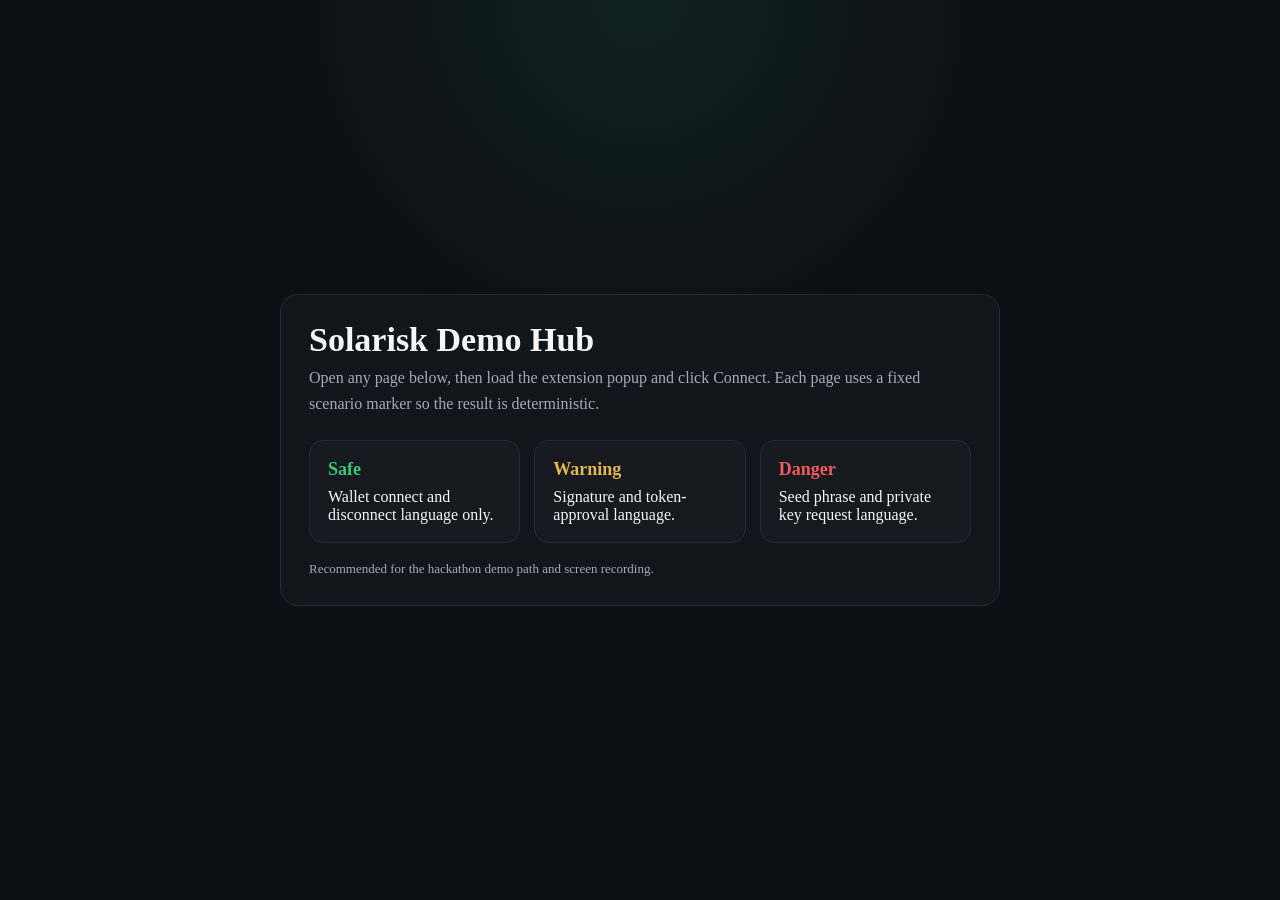
<file: demo/index.html>
<!DOCTYPE html>
<html lang="en">
<head>
  <meta charset="UTF-8">
  <meta name="viewport" content="width=device-width, initial-scale=1.0">
  <title>Solarisk Demo Hub</title>
  <style>
    :root {
      color-scheme: dark;
      --bg: #0c0f14;
      --panel: #12161d;
      --text: #f4f6f8;
      --muted: #a4abb6;
      --line: #252b36;
      --accent: #37c871;
      --warn: #e2b84d;
      --danger: #f05d5e;
    }

    * { box-sizing: border-box; }
    body {
      margin: 0;
      min-height: 100vh;
      font-family: Georgia, "Times New Roman", serif;
      background: radial-gradient(circle at top, rgba(55, 200, 113, 0.1), transparent 34%), var(--bg);
      color: var(--text);
      display: grid;
      place-items: center;
      padding: 32px 18px;
    }

    main {
      width: min(720px, 100%);
      border: 1px solid var(--line);
      border-radius: 18px;
      background: rgba(18, 22, 29, 0.92);
      padding: 28px;
    }

    h1 {
      margin: 0 0 8px;
      font-size: 34px;
      line-height: 1;
    }

    p {
      margin: 0;
      color: var(--muted);
      line-height: 1.6;
    }

    .grid {
      display: grid;
      grid-template-columns: repeat(auto-fit, minmax(180px, 1fr));
      gap: 14px;
      margin-top: 24px;
    }

    a {
      display: block;
      padding: 18px;
      border: 1px solid var(--line);
      border-radius: 14px;
      text-decoration: none;
      color: var(--text);
      background: rgba(255, 255, 255, 0.02);
    }

    a:hover { border-color: #3a4351; }

    strong {
      display: block;
      margin-bottom: 8px;
      font-size: 18px;
    }

    .safe strong { color: var(--accent); }
    .warning strong { color: var(--warn); }
    .danger strong { color: var(--danger); }

    .note {
      margin-top: 18px;
      font-size: 13px;
      color: var(--muted);
    }
  </style>
</head>
<body>
  <main>
    <h1>Solarisk Demo Hub</h1>
    <p>Open any page below, then load the extension popup and click Connect. Each page uses a fixed scenario marker so the result is deterministic.</p>

    <div class="grid">
      <a class="safe" href="/demo/safe/">
        <strong>Safe</strong>
        Wallet connect and disconnect language only.
      </a>
      <a class="warning" href="/demo/warning/">
        <strong>Warning</strong>
        Signature and token-approval language.
      </a>
      <a class="danger" href="/demo/danger/">
        <strong>Danger</strong>
        Seed phrase and private key request language.
      </a>
    </div>

    <div class="note">Recommended for the hackathon demo path and screen recording.</div>
  </main>
</body>
</html>
</file>
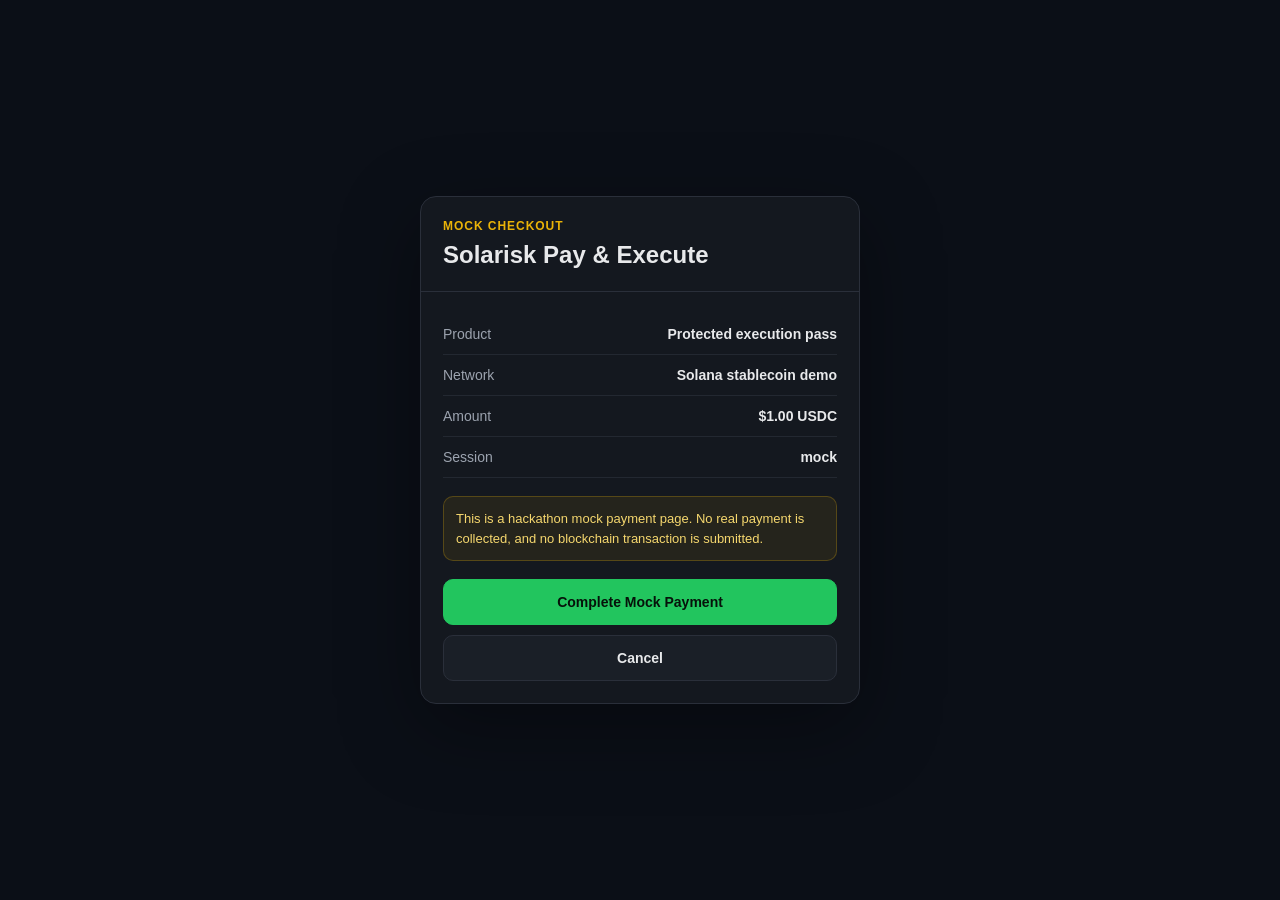
<file: mock-checkout/index.html>
<!DOCTYPE html>
<html lang="en">
<head>
  <meta charset="UTF-8">
  <meta name="viewport" content="width=device-width, initial-scale=1.0">
  <title>Solarisk Mock Checkout</title>
  <style>
    :root {
      --background: #0b0f17;
      --panel: #14181f;
      --panel-soft: #1a1f27;
      --text: #e8e9eb;
      --muted: #9ca3af;
      --border: #2a2f3a;
      --accent: #22c55e;
      --warning: #eab308;
    }

    * {
      box-sizing: border-box;
    }

    body {
      margin: 0;
      min-height: 100vh;
      display: grid;
      place-items: center;
      padding: 24px;
      background: var(--background);
      color: var(--text);
      font-family: -apple-system, BlinkMacSystemFont, "Segoe UI", Roboto, Arial, sans-serif;
    }

    main {
      width: min(100%, 440px);
      border: 1px solid var(--border);
      border-radius: 16px;
      background: var(--panel);
      overflow: hidden;
      box-shadow: 0 24px 80px rgba(0, 0, 0, 0.35);
    }

    header {
      padding: 22px;
      border-bottom: 1px solid var(--border);
    }

    .eyebrow {
      margin: 0 0 8px;
      color: var(--warning);
      font-size: 12px;
      font-weight: 700;
      letter-spacing: 0.08em;
      text-transform: uppercase;
    }

    h1 {
      margin: 0;
      font-size: 24px;
      letter-spacing: 0;
    }

    section {
      padding: 22px;
    }

    .row {
      display: flex;
      justify-content: space-between;
      gap: 16px;
      padding: 12px 0;
      border-bottom: 1px solid rgba(42, 47, 58, 0.7);
      color: var(--muted);
      font-size: 14px;
    }

    .row strong {
      color: var(--text);
      font-weight: 600;
      text-align: right;
    }

    .notice {
      margin: 18px 0;
      padding: 12px;
      border: 1px solid rgba(234, 179, 8, 0.25);
      border-radius: 10px;
      background: rgba(234, 179, 8, 0.08);
      color: #f5d76e;
      font-size: 13px;
      line-height: 1.5;
    }

    .actions {
      display: grid;
      gap: 10px;
      margin-top: 18px;
    }

    button,
    a {
      width: 100%;
      min-height: 46px;
      display: inline-flex;
      align-items: center;
      justify-content: center;
      border-radius: 10px;
      border: 1px solid var(--border);
      font-size: 14px;
      font-weight: 700;
      text-decoration: none;
      cursor: pointer;
    }

    button {
      background: var(--accent);
      color: #06120a;
      border-color: var(--accent);
    }

    a {
      background: var(--panel-soft);
      color: var(--text);
    }
  </style>
</head>
<body>
  <main>
    <header>
      <p class="eyebrow">Mock Checkout</p>
      <h1>Solarisk Pay & Execute</h1>
    </header>

    <section>
      <div class="row">
        <span>Product</span>
        <strong>Protected execution pass</strong>
      </div>
      <div class="row">
        <span>Network</span>
        <strong>Solana stablecoin demo</strong>
      </div>
      <div class="row">
        <span>Amount</span>
        <strong>$1.00 USDC</strong>
      </div>
      <div class="row">
        <span>Session</span>
        <strong id="session-id">mock</strong>
      </div>

      <div class="notice">
        This is a hackathon mock payment page. No real payment is collected, and no blockchain transaction is submitted.
      </div>

      <div class="actions">
        <button id="pay-button" type="button">Complete Mock Payment</button>
        <a href="/payment-cancelled">Cancel</a>
      </div>
    </section>
  </main>

  <script>
    const params = new URLSearchParams(window.location.search);
    const sessionId = params.get("session_id") || "mock";
    document.getElementById("session-id").textContent = sessionId;

    document.getElementById("pay-button").addEventListener("click", () => {
      window.location.href = `/payment-success?session_id=${encodeURIComponent(sessionId)}&mock=true`;
    });
  </script>
</body>
</html>
</file>
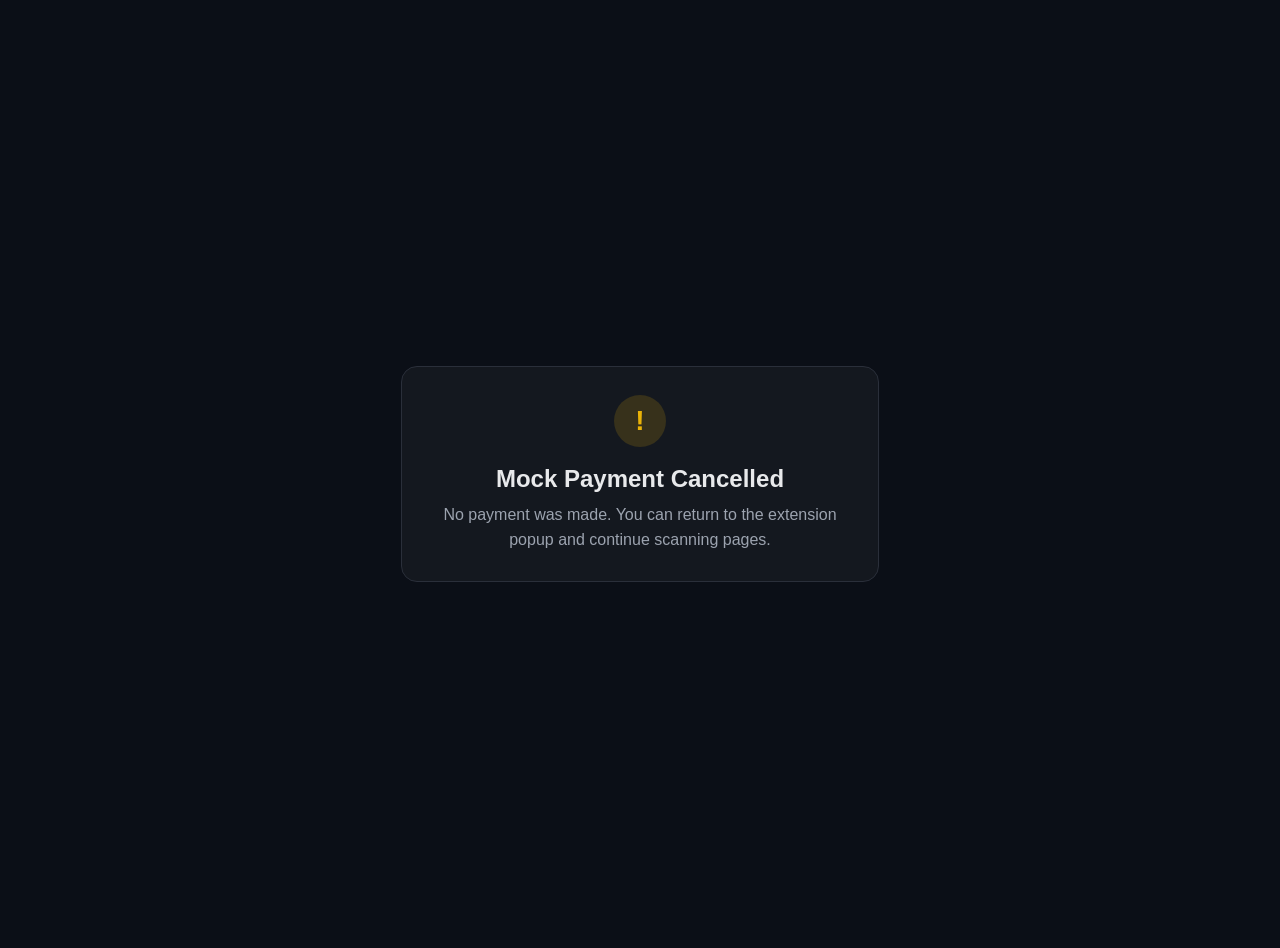
<file: payment-cancelled/index.html>
<!DOCTYPE html>
<html lang="en">
<head>
  <meta charset="UTF-8">
  <meta name="viewport" content="width=device-width, initial-scale=1.0">
  <title>Payment Cancelled - Solarisk</title>
  <style>
    body {
      margin: 0;
      min-height: 100vh;
      display: grid;
      place-items: center;
      padding: 24px;
      background: #0b0f17;
      color: #e8e9eb;
      font-family: -apple-system, BlinkMacSystemFont, "Segoe UI", Roboto, Arial, sans-serif;
    }

    main {
      width: min(100%, 420px);
      padding: 28px;
      border: 1px solid #2a2f3a;
      border-radius: 16px;
      background: #14181f;
      text-align: center;
    }

    .icon {
      width: 52px;
      height: 52px;
      display: grid;
      place-items: center;
      margin: 0 auto 18px;
      border-radius: 50%;
      background: rgba(234, 179, 8, 0.16);
      color: #eab308;
      font-size: 28px;
      font-weight: 800;
    }

    h1 {
      margin: 0 0 10px;
      font-size: 24px;
    }

    p {
      margin: 0;
      color: #9ca3af;
      line-height: 1.55;
    }
  </style>
</head>
<body>
  <main>
    <div class="icon">!</div>
    <h1>Mock Payment Cancelled</h1>
    <p>No payment was made. You can return to the extension popup and continue scanning pages.</p>
  </main>
</body>
</html>
</file>
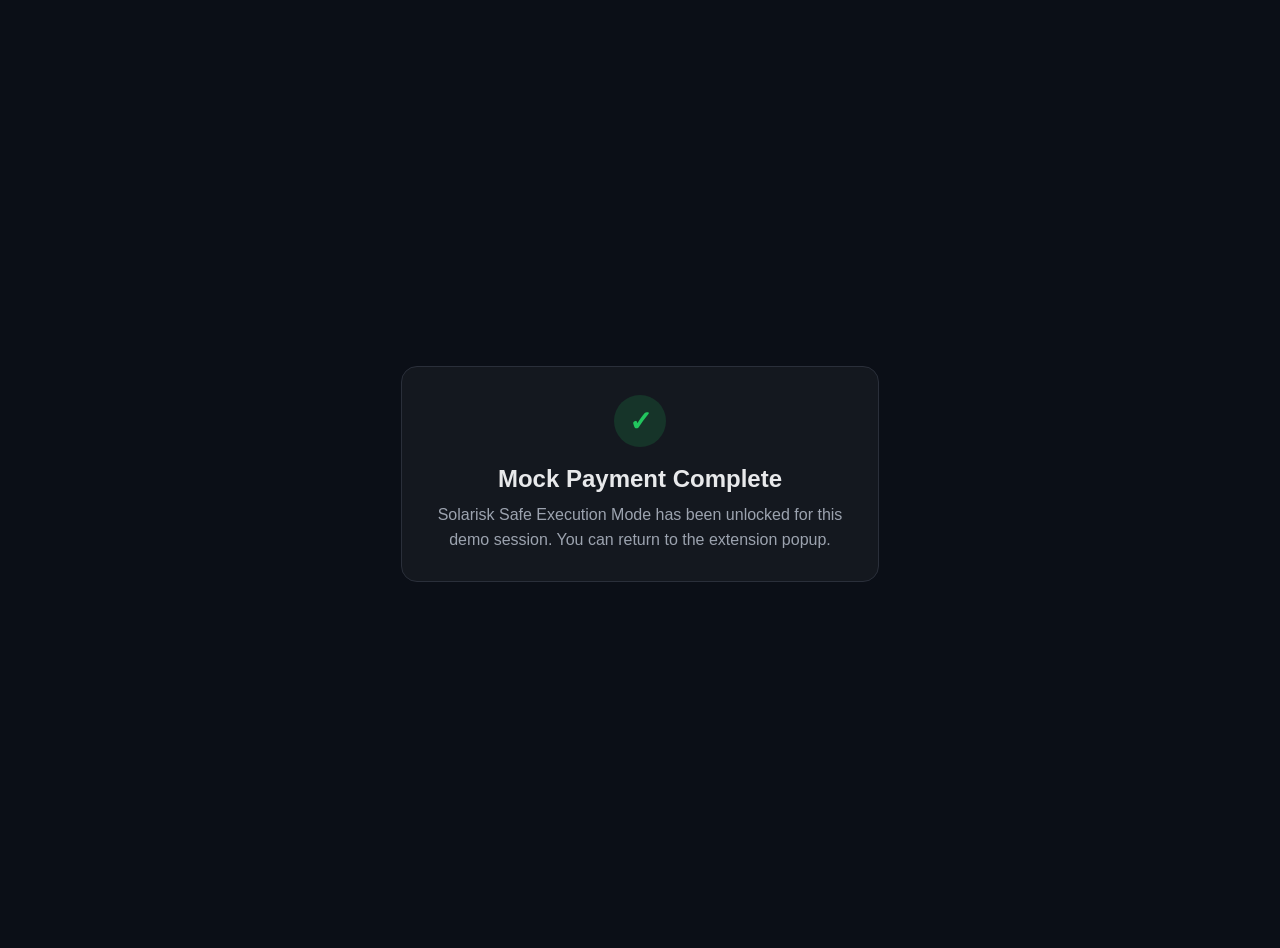
<file: payment-success/index.html>
<!DOCTYPE html>
<html lang="en">
<head>
  <meta charset="UTF-8">
  <meta name="viewport" content="width=device-width, initial-scale=1.0">
  <title>Payment Complete - Solarisk</title>
  <style>
    body {
      margin: 0;
      min-height: 100vh;
      display: grid;
      place-items: center;
      padding: 24px;
      background: #0b0f17;
      color: #e8e9eb;
      font-family: -apple-system, BlinkMacSystemFont, "Segoe UI", Roboto, Arial, sans-serif;
    }

    main {
      width: min(100%, 420px);
      padding: 28px;
      border: 1px solid #2a2f3a;
      border-radius: 16px;
      background: #14181f;
      text-align: center;
    }

    .icon {
      width: 52px;
      height: 52px;
      display: grid;
      place-items: center;
      margin: 0 auto 18px;
      border-radius: 50%;
      background: rgba(34, 197, 94, 0.16);
      color: #22c55e;
      font-size: 28px;
      font-weight: 800;
    }

    h1 {
      margin: 0 0 10px;
      font-size: 24px;
    }

    p {
      margin: 0;
      color: #9ca3af;
      line-height: 1.55;
    }
  </style>
</head>
<body>
  <main>
    <div class="icon">✓</div>
    <h1>Mock Payment Complete</h1>
    <p>Solarisk Safe Execution Mode has been unlocked for this demo session. You can return to the extension popup.</p>
  </main>
</body>
</html>
</file>
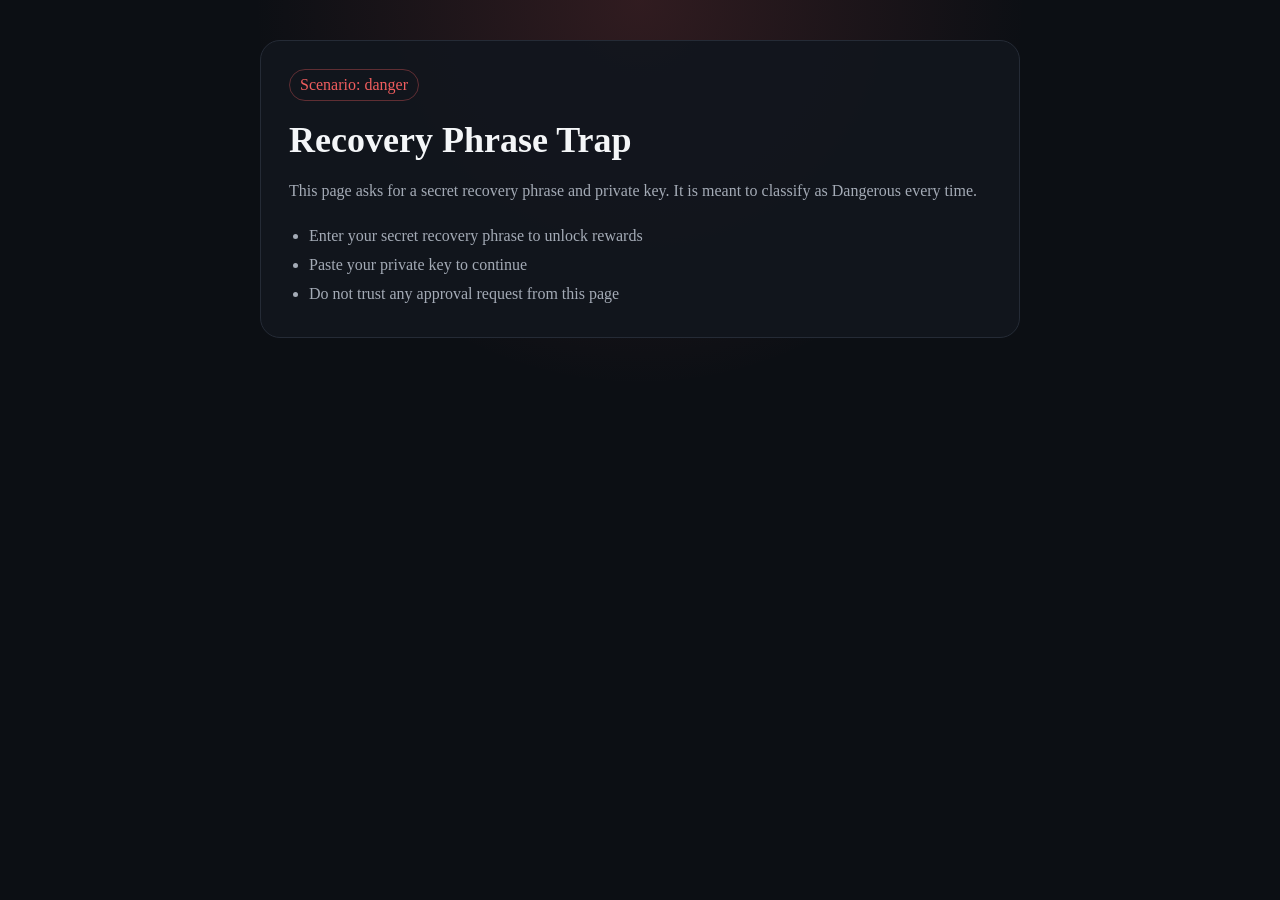
<file: demo/danger/index.html>
<!DOCTYPE html>
<html lang="en">
<head>
  <meta charset="UTF-8">
  <meta name="viewport" content="width=device-width, initial-scale=1.0">
  <meta name="solarisk-scenario" content="danger">
  <title>Solarisk Demo - Danger</title>
  <style>
    :root { color-scheme: dark; --bg:#0c0f14; --panel:#12161d; --text:#f4f6f8; --muted:#a4abb6; --line:#252b36; --danger:#f05d5e; }
    * { box-sizing: border-box; }
    body {
      margin: 0;
      min-height: 100vh;
      background: radial-gradient(circle at top, rgba(240, 93, 94, 0.16), transparent 35%), var(--bg);
      color: var(--text);
      font-family: Georgia, "Times New Roman", serif;
      padding: 40px 20px;
    }
    main { max-width: 760px; margin: 0 auto; border: 1px solid var(--line); border-radius: 20px; padding: 28px; background: rgba(18,22,29,.94); }
    h1 { margin: 0 0 12px; font-size: 36px; }
    .pill { display:inline-block; padding:6px 10px; border-radius:999px; border:1px solid rgba(240,93,94,.35); color: var(--danger); margin-bottom: 18px; }
    p { color: var(--muted); line-height: 1.7; }
    ul { margin: 18px 0 0; padding-left: 20px; color: var(--muted); line-height: 1.8; }
  </style>
</head>
<body>
  <main>
    <div class="pill">Scenario: danger</div>
    <h1>Recovery Phrase Trap</h1>
    <p>This page asks for a secret recovery phrase and private key. It is meant to classify as Dangerous every time.</p>
    <ul>
      <li>Enter your secret recovery phrase to unlock rewards</li>
      <li>Paste your private key to continue</li>
      <li>Do not trust any approval request from this page</li>
    </ul>
  </main>
</body>
</html>
</file>
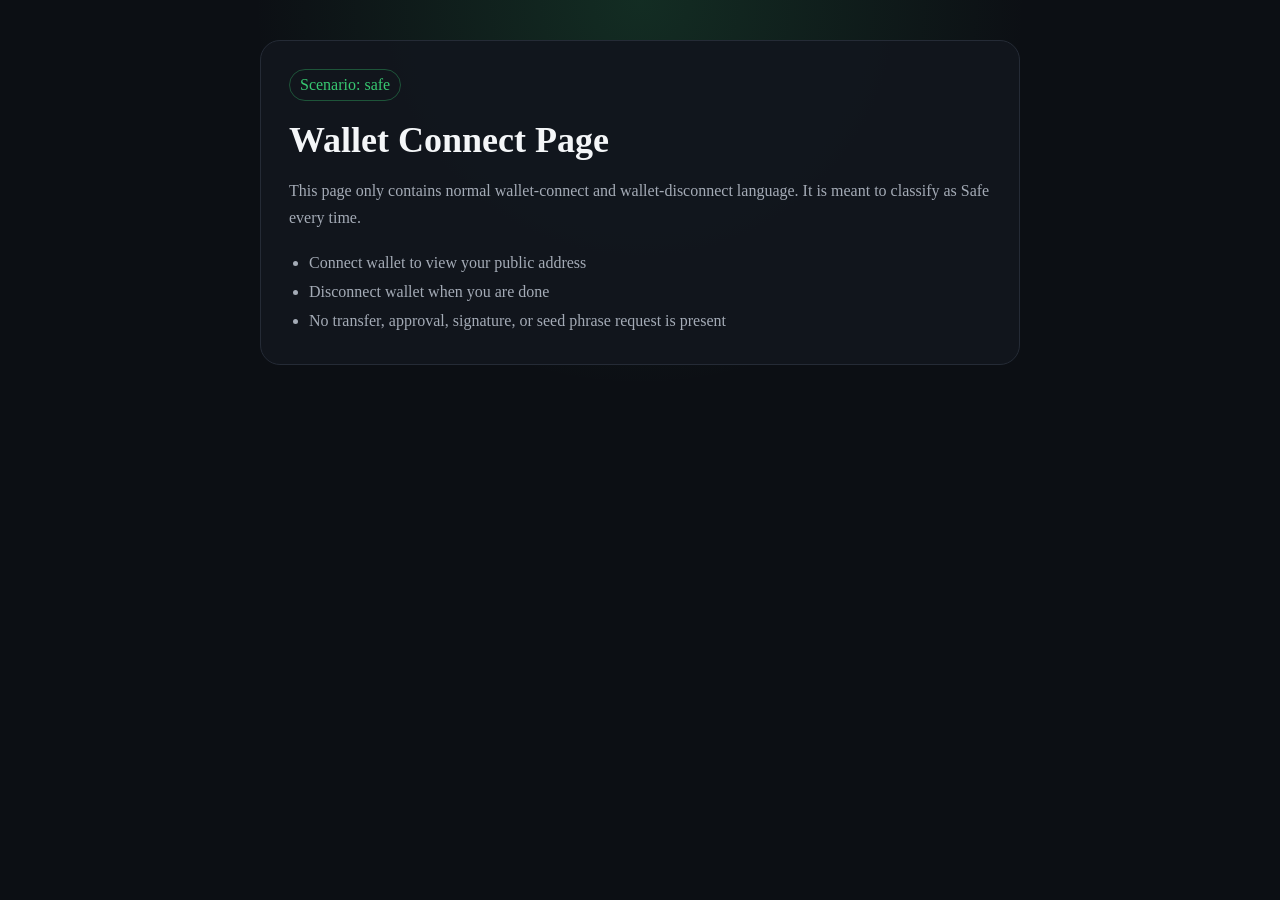
<file: demo/safe/index.html>
<!DOCTYPE html>
<html lang="en">
<head>
  <meta charset="UTF-8">
  <meta name="viewport" content="width=device-width, initial-scale=1.0">
  <meta name="solarisk-scenario" content="safe">
  <title>Solarisk Demo - Safe</title>
  <style>
    :root { color-scheme: dark; --bg:#0c0f14; --panel:#12161d; --text:#f4f6f8; --muted:#a4abb6; --line:#252b36; --accent:#37c871; }
    * { box-sizing: border-box; }
    body {
      margin: 0;
      min-height: 100vh;
      background: radial-gradient(circle at top, rgba(55, 200, 113, 0.16), transparent 35%), var(--bg);
      color: var(--text);
      font-family: Georgia, "Times New Roman", serif;
      padding: 40px 20px;
    }
    main { max-width: 760px; margin: 0 auto; border: 1px solid var(--line); border-radius: 20px; padding: 28px; background: rgba(18,22,29,.94); }
    h1 { margin: 0 0 12px; font-size: 36px; }
    .pill { display:inline-block; padding:6px 10px; border-radius:999px; border:1px solid rgba(55,200,113,.35); color: var(--accent); margin-bottom: 18px; }
    p { color: var(--muted); line-height: 1.7; }
    ul { margin: 18px 0 0; padding-left: 20px; color: var(--muted); line-height: 1.8; }
  </style>
</head>
<body>
  <main>
    <div class="pill">Scenario: safe</div>
    <h1>Wallet Connect Page</h1>
    <p>This page only contains normal wallet-connect and wallet-disconnect language. It is meant to classify as Safe every time.</p>
    <ul>
      <li>Connect wallet to view your public address</li>
      <li>Disconnect wallet when you are done</li>
      <li>No transfer, approval, signature, or seed phrase request is present</li>
    </ul>
  </main>
</body>
</html>
</file>
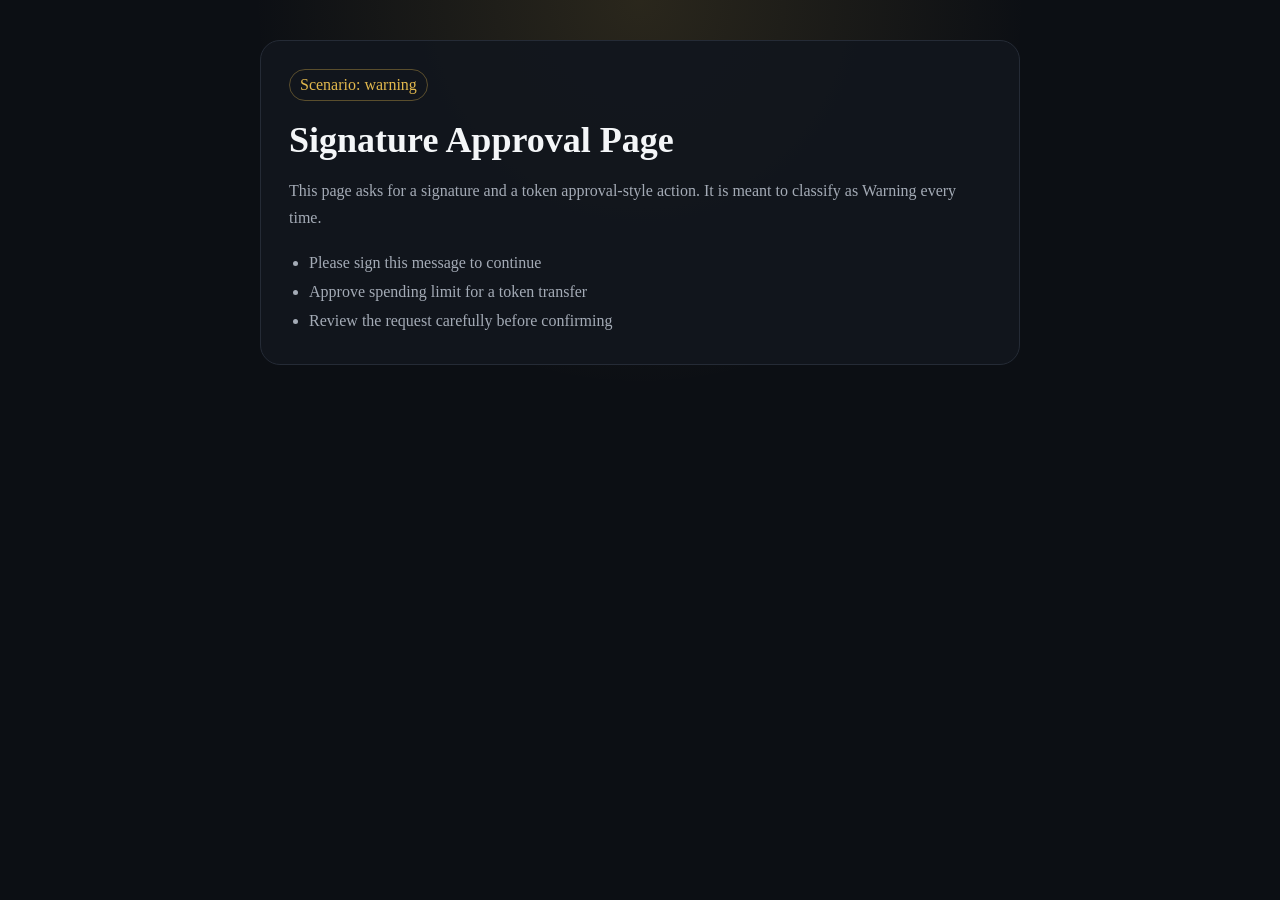
<file: demo/warning/index.html>
<!DOCTYPE html>
<html lang="en">
<head>
  <meta charset="UTF-8">
  <meta name="viewport" content="width=device-width, initial-scale=1.0">
  <meta name="solarisk-scenario" content="warning">
  <title>Solarisk Demo - Warning</title>
  <style>
    :root { color-scheme: dark; --bg:#0c0f14; --panel:#12161d; --text:#f4f6f8; --muted:#a4abb6; --line:#252b36; --warn:#e2b84d; }
    * { box-sizing: border-box; }
    body {
      margin: 0;
      min-height: 100vh;
      background: radial-gradient(circle at top, rgba(226, 184, 77, 0.14), transparent 35%), var(--bg);
      color: var(--text);
      font-family: Georgia, "Times New Roman", serif;
      padding: 40px 20px;
    }
    main { max-width: 760px; margin: 0 auto; border: 1px solid var(--line); border-radius: 20px; padding: 28px; background: rgba(18,22,29,.94); }
    h1 { margin: 0 0 12px; font-size: 36px; }
    .pill { display:inline-block; padding:6px 10px; border-radius:999px; border:1px solid rgba(226,184,77,.35); color: var(--warn); margin-bottom: 18px; }
    p { color: var(--muted); line-height: 1.7; }
    ul { margin: 18px 0 0; padding-left: 20px; color: var(--muted); line-height: 1.8; }
  </style>
</head>
<body>
  <main>
    <div class="pill">Scenario: warning</div>
    <h1>Signature Approval Page</h1>
    <p>This page asks for a signature and a token approval-style action. It is meant to classify as Warning every time.</p>
    <ul>
      <li>Please sign this message to continue</li>
      <li>Approve spending limit for a token transfer</li>
      <li>Review the request carefully before confirming</li>
    </ul>
  </main>
</body>
</html>
</file>
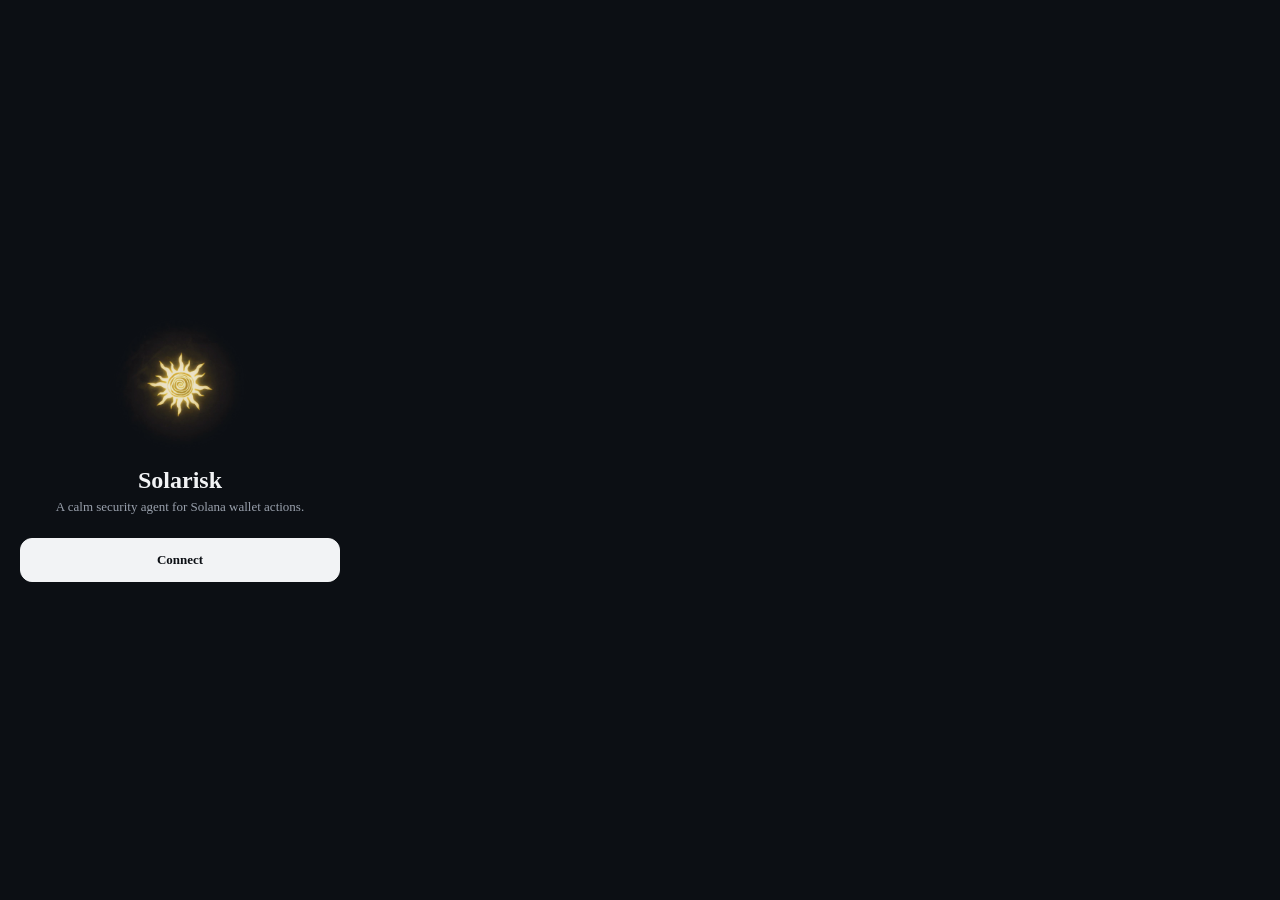
<file: extension/popup.html>
<!DOCTYPE html>
<html lang="en">
<head>
  <meta charset="UTF-8">
  <meta name="viewport" content="width=360, initial-scale=1.0">
  <title>Solarisk</title>
  <link rel="stylesheet" href="styles.css">
</head>
<body>
  <!-- Page 1: Agent entry -->
  <div id="page-dodo" class="page active">
    <div class="intro">
      <img class="hero-sun" src="spiral-sun.jpeg" alt="Solarisk spiral sun mark">
      <div class="brand-row">
        <div>
          <h1 class="logo">Solarisk</h1>
          <p class="tagline">A calm security agent for Solana wallet actions.</p>
        </div>
      </div>
    </div>

    <div class="buttons-container">
      <button id="btn-dodo" class="btn btn-primary">
        <span>Connect</span>
      </button>
    </div>
  </div>

  <!-- Page 2: Dashboard / Panel -->
  <div id="page-dashboard" class="page page-dashboard">
    <div class="panel">
      <!-- Scanning Overlay -->
      <div id="scanning-overlay" class="scanning-overlay active">
        <div class="scanning-backdrop">
          <div class="scanning-text">
            <div class="spinner"></div>
            <span>Scanning page...</span>
          </div>
        </div>
        <div class="scan-line"></div>
      </div>

      <!-- Header -->
      <div class="panel-header">
        <div class="panel-title">
          <svg viewBox="0 0 24 24" fill="none" stroke="currentColor" stroke-width="2" stroke-linecap="round" stroke-linejoin="round">
            <path d="M12 22s8-4 8-10V5l-8-3-8 3v7c0 6 8 10 8 10z"/>
          </svg>
          <span>Solarisk</span>
        </div>
        <div id="status-badge" class="status-badge status-scanning">
          <div class="dot"></div>
          <span id="status-text">Scanning</span>
        </div>
      </div>

      <!-- Report -->
      <div id="panel-content" class="panel-content scanning">
        <div class="report">
          <h2>Scraping Report</h2>
          <dl class="report-meta">
            <div>
              <dt>Page</dt>
              <dd id="telemetry-page">detecting</dd>
            </div>
            <div>
              <dt>Wallet</dt>
              <dd id="telemetry-wallet">watching</dd>
            </div>
            <div>
              <dt>Risk</dt>
              <dd id="risk-text">checking</dd>
            </div>
          </dl>

          <div class="report-section">
            <span id="activity-text">Checking page</span>
            <p id="analysis-text">Reading page context and preparing a recommendation.</p>
          </div>

          <div class="report-section">
            <span>Agent Suggestion</span>
            <p id="advice-text">Execute will appear after the check completes.</p>
          </div>

          <div class="hidden-agent-state" aria-hidden="true">
            <span id="agent-action">Checking</span>
            <span id="agent-confidence">--%</span>
            <span id="agent-intent">Intent: detecting</span>
            <span id="telemetry-payment">mock</span>
            <ol id="agent-timeline"></ol>
            <div id="agent-card"></div>
            <div id="risk-card"></div>
          </div>
        </div>
      </div>

      <!-- Actions -->
      <div id="panel-actions" class="panel-actions disabled">
        <button id="btn-execute" class="btn btn-primary">Execute</button>
      </div>
    </div>
  </div>

  <script src="popup.js"></script>
</body>
</html>
</file>
<file: extension/styles.css>
:root {
  --bg: #0c0f14;
  --panel: #11151b;
  --text: #f2f3f5;
  --muted: #9aa1ad;
  --line: #242a34;
  --safe: #37c871;
  --warning: #e2b84d;
  --danger: #f05d5e;
}

* {
  box-sizing: border-box;
  margin: 0;
  padding: 0;
}

body {
  width: 360px;
  min-height: 440px;
  background: var(--bg);
  color: var(--text);
  font-family: "Inria Serif", Georgia, "Times New Roman", serif;
  font-size: 14px;
}

.page {
  display: none;
  min-height: 100vh;
  padding: 20px;
}

.page.active {
  display: flex;
  flex-direction: column;
  justify-content: center;
}

.page-dashboard {
  padding: 12px;
  justify-content: flex-start;
}

.intro {
  display: grid;
  gap: 18px;
  margin-bottom: 22px;
}

.hero-sun {
  width: 132px;
  height: 132px;
  object-fit: cover;
  justify-self: center;
  border-radius: 50%;
  background: transparent;
  box-shadow: 0 0 54px rgba(229, 184, 75, 0.16);
  mix-blend-mode: screen;
  opacity: 0.92;
  -webkit-mask-image: radial-gradient(circle, #000 54%, rgba(0, 0, 0, 0.72) 66%, transparent 76%);
  mask-image: radial-gradient(circle, #000 54%, rgba(0, 0, 0, 0.72) 66%, transparent 76%);
}

.brand-row {
  display: flex;
  align-items: center;
  justify-content: center;
  gap: 12px;
  text-align: center;
}

.logo {
  color: var(--text);
  font-size: 24px;
  font-weight: 760;
  line-height: 1;
}

.tagline {
  max-width: 260px;
  margin-top: 6px;
  color: var(--muted);
  font-size: 13px;
  line-height: 1.4;
}

.buttons-container {
  display: grid;
  gap: 10px;
}

.btn {
  width: 100%;
  min-height: 44px;
  border: 1px solid var(--line);
  border-radius: 12px;
  background: #171c24;
  color: var(--text);
  cursor: pointer;
  display: flex;
  align-items: center;
  justify-content: center;
  gap: 8px;
  font: inherit;
  font-size: 13px;
  font-weight: 700;
  transition: background 160ms ease-out, border-color 160ms ease-out, opacity 160ms ease-out;
}

.btn:hover {
  background: #1b212b;
  border-color: #343c4a;
}

.btn:disabled {
  opacity: 0.6;
  cursor: not-allowed;
}

.btn-primary {
  background: var(--text);
  color: var(--bg);
  border-color: var(--text);
}

.btn-primary:hover {
  background: #ffffff;
  border-color: #ffffff;
}

.btn-muted {
  color: var(--muted);
}

.spinner {
  width: 14px;
  height: 14px;
  display: inline-block;
  margin-right: 8px;
  border: 2px solid rgba(255, 255, 255, 0.25);
  border-top-color: currentColor;
  border-radius: 50%;
  vertical-align: -2px;
  animation: spin 800ms linear infinite;
}

@keyframes spin {
  to {
    transform: rotate(360deg);
  }
}

.panel {
  width: 100%;
}

.panel-header {
  display: flex;
  align-items: center;
  justify-content: space-between;
  gap: 12px;
  margin-bottom: 20px;
}

.panel-title {
  display: flex;
  align-items: center;
  gap: 8px;
}

.panel-title svg {
  width: 16px;
  height: 16px;
  color: var(--muted);
}

.panel-title span {
  font-size: 16px;
  font-weight: 700;
}

.status-badge {
  display: inline-flex;
  align-items: center;
  gap: 6px;
  padding: 3px 8px;
  border-radius: 999px;
  color: var(--muted);
  font-size: 12px;
}

.status-badge .dot {
  width: 6px;
  height: 6px;
  border-radius: 50%;
  background: currentColor;
}

.status-safe {
  color: var(--safe);
}

.status-warning,
.status-scanning {
  color: var(--warning);
}

.status-danger {
  color: var(--danger);
}

.panel-content {
  margin-bottom: 18px;
}

.panel-content.scanning {
  opacity: 0.65;
}

.report {
  display: grid;
  gap: 16px;
}

.report h2 {
  font-size: 20px;
  font-weight: 700;
}

.report-meta {
  display: grid;
  gap: 8px;
  padding: 12px;
  border: 1px solid var(--line);
  border-radius: 10px;
  background: var(--panel);
}

.report-meta div {
  display: flex;
  justify-content: space-between;
  gap: 14px;
}

.report-meta dt {
  color: var(--muted);
}

.report-meta dd {
  color: var(--text);
  text-align: right;
}

.report-section {
  display: grid;
  gap: 6px;
}

.report-section span {
  color: var(--text);
  font-weight: 700;
}

.report-section p {
  color: var(--muted);
  line-height: 1.45;
}

.hidden-agent-state {
  display: none;
}

.panel-actions {
  display: grid;
  gap: 8px;
}

.panel-actions.disabled {
  display: none;
}

.scanning-overlay {
  display: none;
}

.scan-line {
  display: none;
}

@media (prefers-reduced-motion: reduce) {
  *,
  *::before,
  *::after {
    animation-duration: 1ms !important;
    animation-iteration-count: 1 !important;
  }
}
</file>
